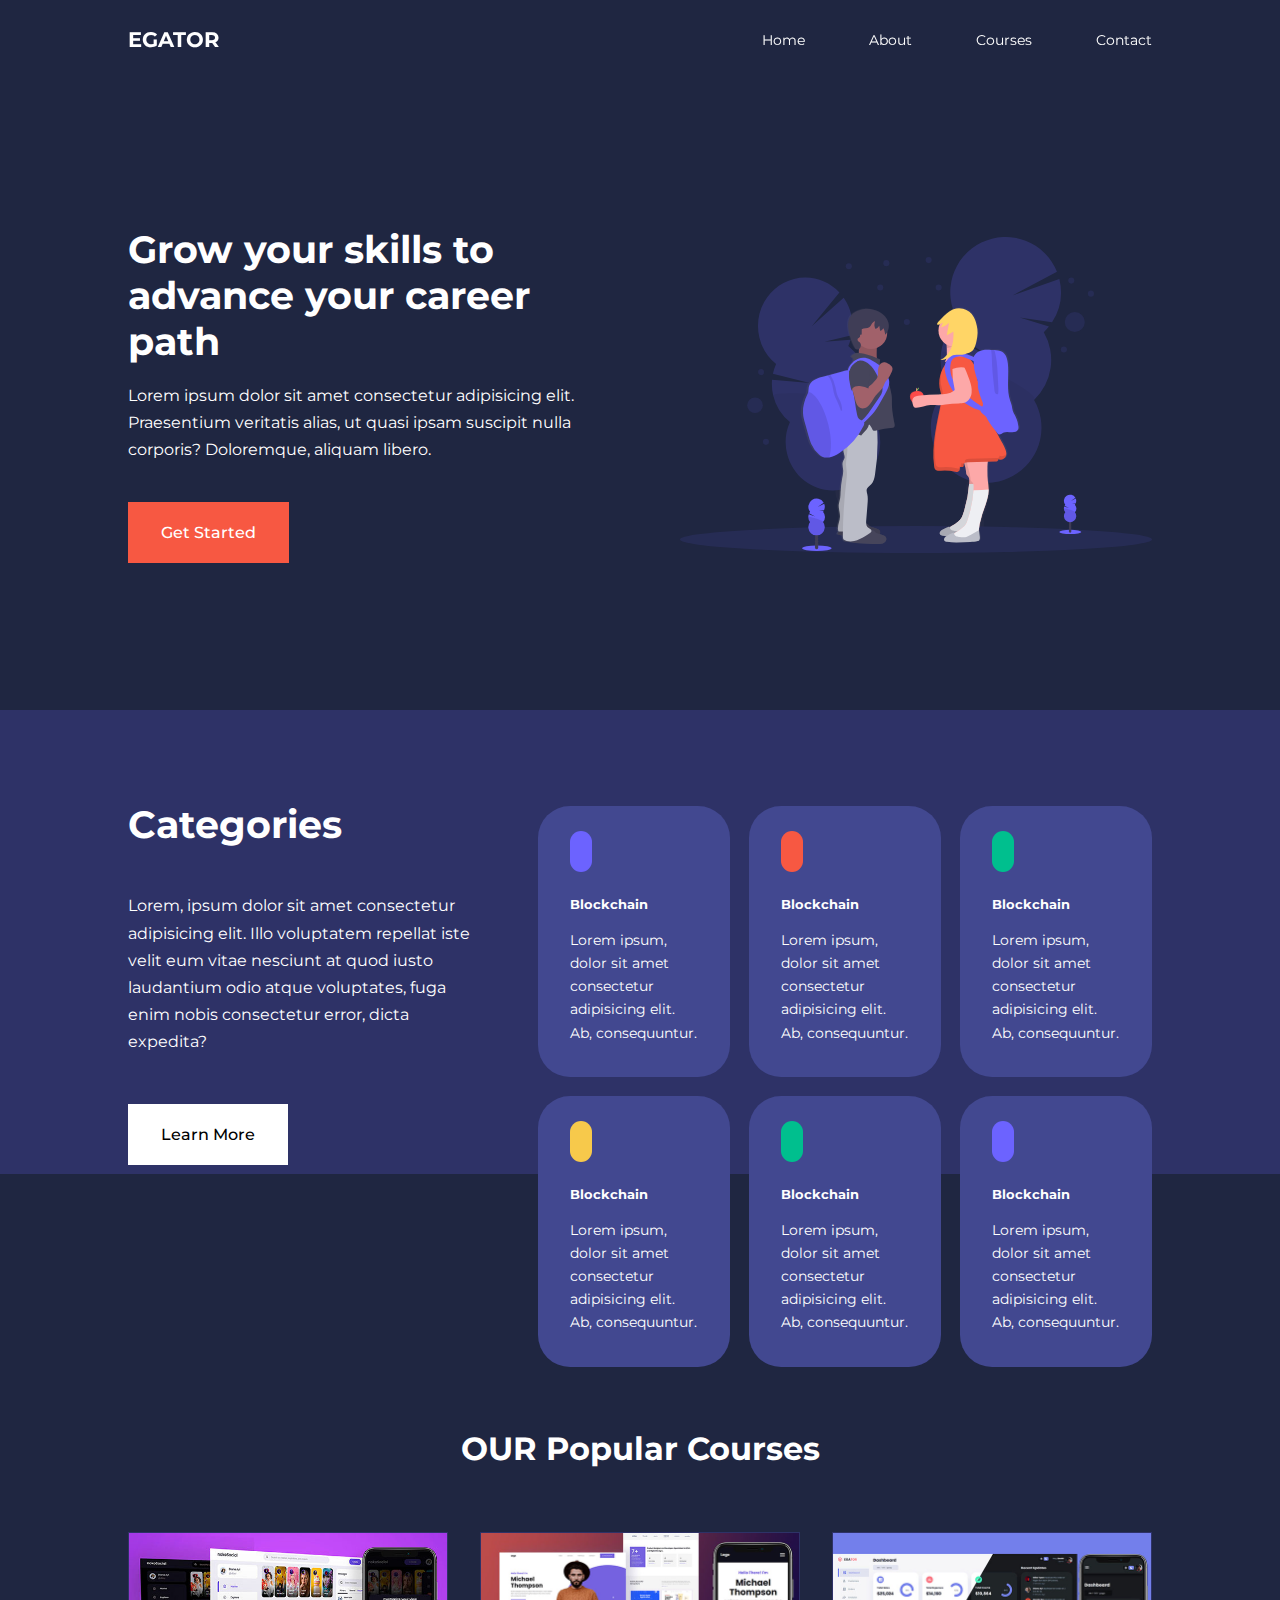
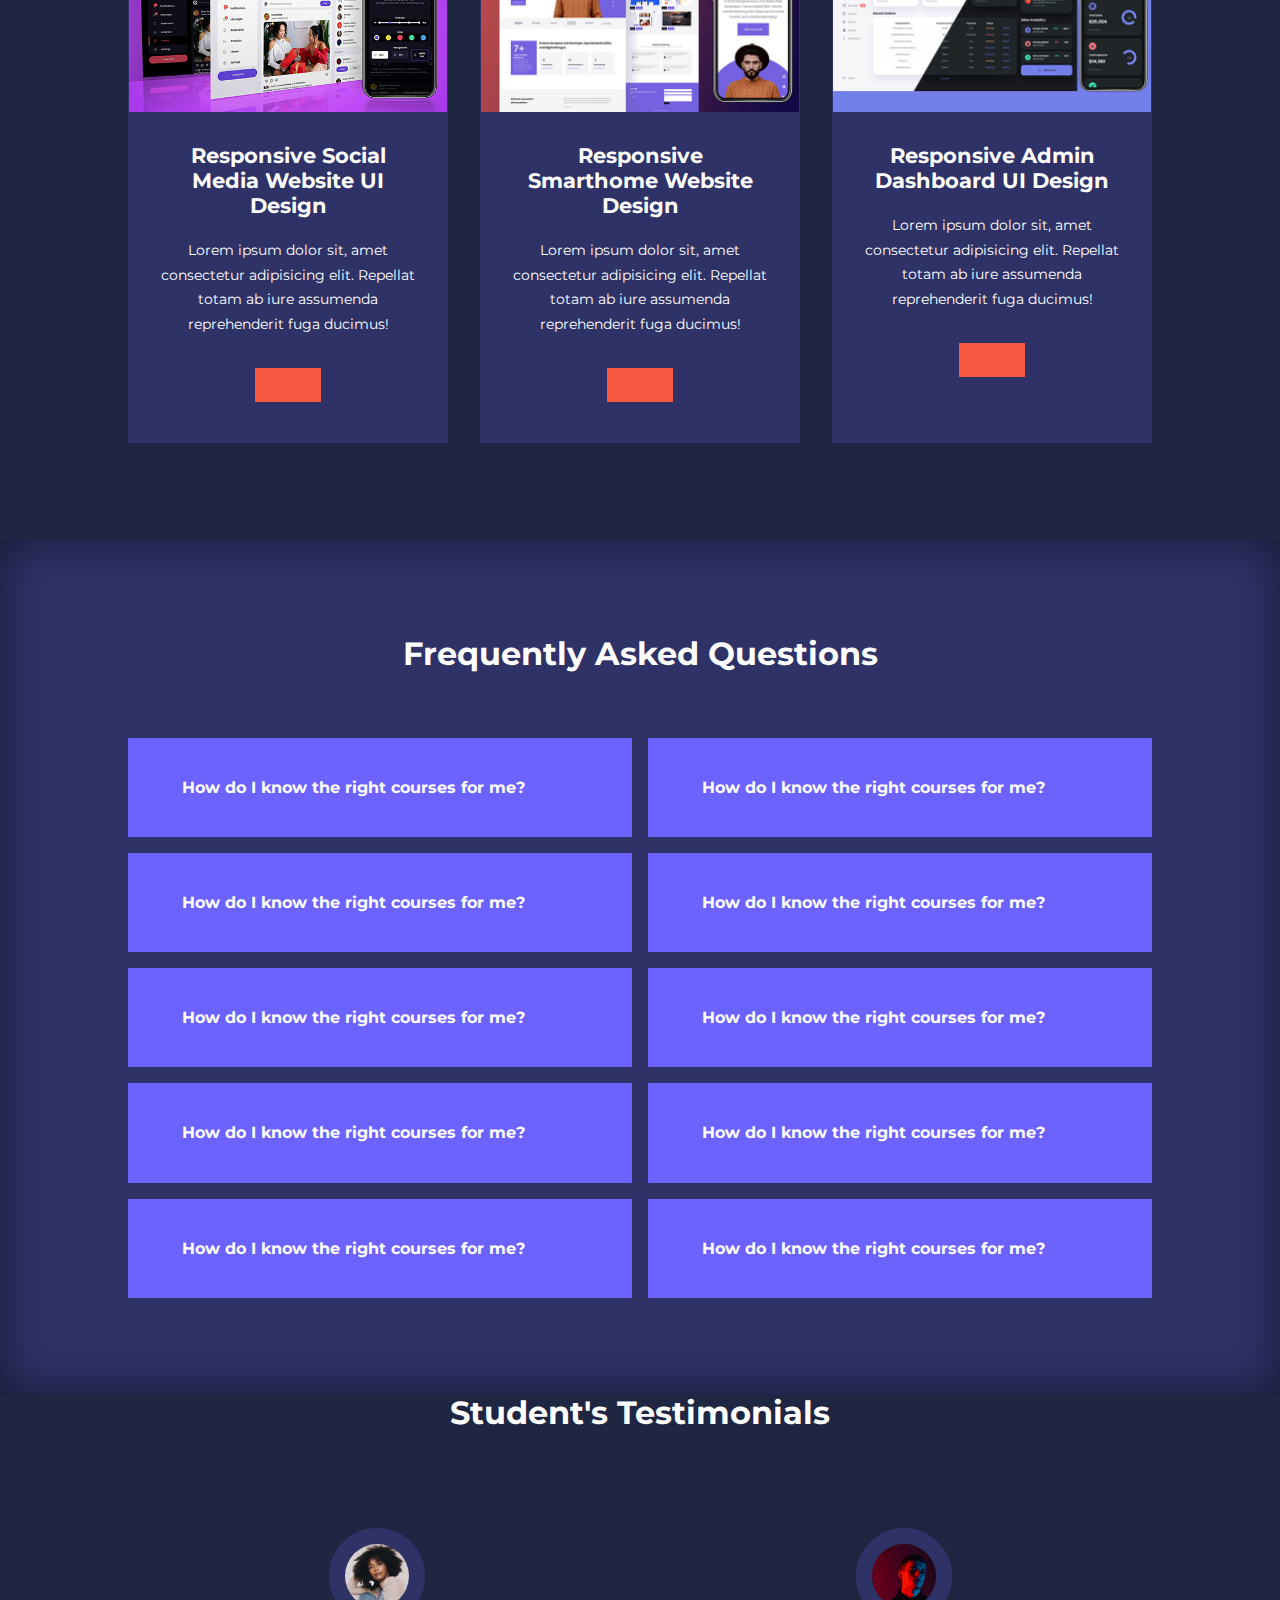
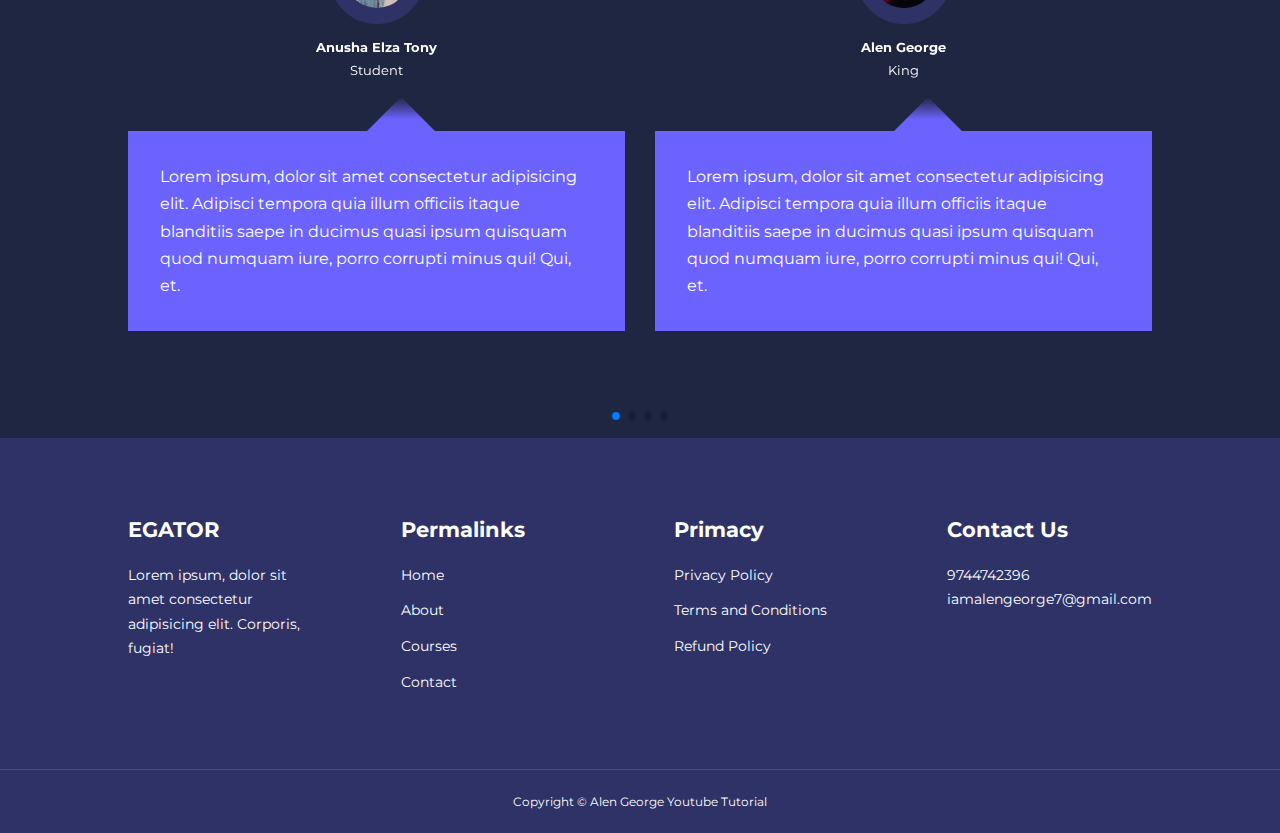
<file: index.html>
<!DOCTYPE html>
<html lang="en">
<head>
    <meta charset="UTF-8">
    <meta http-equiv="X-UA-Compatible" content="IE=edge">
    <meta name="viewport" content="width=device-width, initial-scale=1.0">
    <title>Responsive Multipage Education Website Using HTML, CSS & Javascript</title>
    <link rel="stylesheet" href="style.css">


    <link rel="stylesheet" href="https://unicons.iconscout.com/release/v2.1.6/css/unicons.css">

    <link rel="preconnect" href="https://fonts.googleapis.com">
<link rel="preconnect" href="https://fonts.gstatic.com" crossorigin>
<link href="https://fonts.googleapis.com/css2?family=Inter&family=Montserrat:wght@300;400;500;600;700;800;900&display=swap" rel="stylesheet">

<!-- swiper js -->

<link
  rel="stylesheet"
  href="https://cdn.jsdelivr.net/npm/swiper@8/swiper-bundle.min.css"
/>

    <link rel="stylesheet" href="style.css">

    
</head>
<body>
    <nav>
        <div class="container nav__container">
            <a href="index.html"><h4>EGATOR</h4></a>
            <ul class="nav__menu">
                <li><a href="index.html">Home</a></li>
                <li><a href="about.html">About</a></li>
                <li><a href="courses.html">Courses</a></li>
                <li><a href="contact.html">Contact</a></li>
            </ul>
            <button id="open-menu-btn"><i class="uil uil-bars"></i></button>
            <button id="close-menu-btn"><i class="uil uil-multiply"></i></button>
        </div>
    </nav>
<!-- =================== end of navbar ========================= -->

    <header>
        <div class="container header__container">
            <div class="header__left">
                <h1>Grow your skills to advance your career path</h1>
                <p>
                    Lorem ipsum dolor sit amet consectetur adipisicing elit. Praesentium veritatis alias, ut quasi ipsam suscipit nulla corporis? Doloremque, aliquam libero.
                </p>
                <a href="courses.html" class="btn btn-primary">Get Started</a>

            </div>

            <div class="header__right">
                <div class="header__right-image">
                    <img src="/images/header.svg" >
                </div>

            </div>
        </div>
    </header>


    <!-- ============ end of header =================-->
    


    <section class="categories">
        <div class="container categories__container">
            <div class="categories__left">
                <h1>Categories</h1>
                <p>Lorem, ipsum dolor sit amet consectetur adipisicing elit. Illo voluptatem repellat iste velit eum vitae nesciunt at quod iusto laudantium odio atque voluptates, fuga enim nobis consectetur error, dicta expedita?</p>
                <div class="btn">Learn More</div>
            </div>
            <div class="categories__right">
                <article class="category">
                    <span class="category__icon"><i class="uil uil-bitcoin-circle"></i></span>
                    <h5>Blockchain</h5>
                    <p>Lorem ipsum, dolor sit amet consectetur adipisicing elit. Ab, consequuntur.</p>
                </article>


                <article class="category">
                    <span class="category__icon"><i class="uil uil-bitcoin-circle"></i></span>
                    <h5>Blockchain</h5>
                    <p>Lorem ipsum, dolor sit amet consectetur adipisicing elit. Ab, consequuntur.</p>
                </article>


                <article class="category">
                    <span class="category__icon"><i class="uil uil-bitcoin-circle"></i></span>
                    <h5>Blockchain</h5>
                    <p>Lorem ipsum, dolor sit amet consectetur adipisicing elit. Ab, consequuntur.</p>
                </article>


                <article class="category">
                    <span class="category__icon"><i class="uil uil-bitcoin-circle"></i></span>
                    <h5>Blockchain</h5>
                    <p>Lorem ipsum, dolor sit amet consectetur adipisicing elit. Ab, consequuntur.</p>
                </article>


                <article class="category">
                    <span class="category__icon"><i class="uil uil-bitcoin-circle"></i></span>
                    <h5>Blockchain</h5>
                    <p>Lorem ipsum, dolor sit amet consectetur adipisicing elit. Ab, consequuntur.</p>
                </article>


                <article class="category">
                    <span class="category__icon"><i class="uil uil-bitcoin-circle"></i></span>
                    <h5>Blockchain</h5>
                    <p>Lorem ipsum, dolor sit amet consectetur adipisicing elit. Ab, consequuntur.</p>
                </article>
            </div>  

        </div>
    </section>

     <!-- ============ end of Categories =================-->

    <section class="courses">
        <h2>OUR Popular Courses</h2>
        <div class="container courses__container">
            <article class="course">
                <div class="course__image">
                    <img src="./images/course1.jpg" >
                </div>
                <div class="course__info">
                    <h4>Responsive Social Media Website UI Design</h4>
                <p>Lorem ipsum dolor sit, amet consectetur adipisicing elit. Repellat totam ab iure assumenda reprehenderit fuga ducimus!</p>
            
                <a href="courses.html" class="btn btn-primary"></a>
                </div>
            </article>


            <article class="course">
                <div class="course__image">
                    <img src="./images/course2.jpg" >
                </div>
                <div class="course__info">
                    <h4>Responsive Smarthome Website Design</h4>
                    <p>Lorem ipsum dolor sit, amet consectetur adipisicing elit. Repellat totam ab iure assumenda reprehenderit fuga ducimus!</p>
                    
                    <a href="courses.html" class="btn btn-primary"></a>
                </div>
            </article>


            <article class="course">
                <div class="course__image">
                    <img src="./images/course3.jpg" >
                </div>    
               <div class="course__info">
                    <h4>Responsive Admin Dashboard UI Design</h4>
                    <p>Lorem ipsum dolor sit, amet consectetur adipisicing elit. Repellat totam ab iure assumenda reprehenderit fuga ducimus!</p>

                    <a href="courses.html" class="btn btn-primary"></a>
               </div>
            </article>
        </div>
    </section>

     <!-- ============ end of courses =================-->
    <section class="faqs">
        <h2>Frequently Asked Questions</h2>
        <div class="container faqs__container">
            <article class="faq">
                <div class="faq__icon"><i class="uil uil-plus"></i></div>
                <div class="question__answer">
                    <h4>How do I know the right courses for me?</h4>
                    <p>Lorem ipsum, dolor sit amet consectetur adipisicing elit. Consequatur, repudiandae eaque veniam exercitationem perferendis recusandae, aperiam iusto, corrupti harum maxime magni accusamus. Illo quia magni necessitatibus vitae ratione officia laborum.</p>
                </div>
            </article>

            <article class="faq">
                <div class="faq__icon"><i class="uil uil-plus"></i></div>
                <div class="question__answer">
                    <h4>How do I know the right courses for me?</h4>
                    <p>Lorem ipsum, dolor sit amet consectetur adipisicing elit. Consequatur, repudiandae eaque veniam exercitationem perferendis recusandae, aperiam iusto, corrupti harum maxime magni accusamus. Illo quia magni necessitatibus vitae ratione officia laborum.</p>
                </div>
            </article>

            <article class="faq">
                <div class="faq__icon"><i class="uil uil-plus"></i></div>
                <div class="question__answer">
                    <h4>How do I know the right courses for me?</h4>
                    <p>Lorem ipsum, dolor sit amet consectetur adipisicing elit. Consequatur, repudiandae eaque veniam exercitationem perferendis recusandae, aperiam iusto, corrupti harum maxime magni accusamus. Illo quia magni necessitatibus vitae ratione officia laborum.</p>
                </div>
            </article>

            <article class="faq">
                <div class="faq__icon"><i class="uil uil-plus"></i></div>
                <div class="question__answer">
                    <h4>How do I know the right courses for me?</h4>
                    <p>Lorem ipsum, dolor sit amet consectetur adipisicing elit. Consequatur, repudiandae eaque veniam exercitationem perferendis recusandae, aperiam iusto, corrupti harum maxime magni accusamus. Illo quia magni necessitatibus vitae ratione officia laborum.</p>
                </div>
            </article>

            <article class="faq">
                <div class="faq__icon"><i class="uil uil-plus"></i></div>
                <div class="question__answer">
                    <h4>How do I know the right courses for me?</h4>
                    <p>Lorem ipsum, dolor sit amet consectetur adipisicing elit. Consequatur, repudiandae eaque veniam exercitationem perferendis recusandae, aperiam iusto, corrupti harum maxime magni accusamus. Illo quia magni necessitatibus vitae ratione officia laborum.</p>
                </div>
            </article>

            <article class="faq">
                <div class="faq__icon"><i class="uil uil-plus"></i></div>
                <div class="question__answer">
                    <h4>How do I know the right courses for me?</h4>
                    <p>Lorem ipsum, dolor sit amet consectetur adipisicing elit. Consequatur, repudiandae eaque veniam exercitationem perferendis recusandae, aperiam iusto, corrupti harum maxime magni accusamus. Illo quia magni necessitatibus vitae ratione officia laborum.</p>
                </div>
            </article>
            <article class="faq">
                <div class="faq__icon"><i class="uil uil-plus"></i></div>
                <div class="question__answer">
                    <h4>How do I know the right courses for me?</h4>
                    <p>Lorem ipsum, dolor sit amet consectetur adipisicing elit. Consequatur, repudiandae eaque veniam exercitationem perferendis recusandae, aperiam iusto, corrupti harum maxime magni accusamus. Illo quia magni necessitatibus vitae ratione officia laborum.</p>
                </div>
            </article>

            <article class="faq">
                <div class="faq__icon"><i class="uil uil-plus"></i></div>
                <div class="question__answer">
                    <h4>How do I know the right courses for me?</h4>
                    <p>Lorem ipsum, dolor sit amet consectetur adipisicing elit. Consequatur, repudiandae eaque veniam exercitationem perferendis recusandae, aperiam iusto, corrupti harum maxime magni accusamus. Illo quia magni necessitatibus vitae ratione officia laborum.</p>
                </div>
            </article>

            <article class="faq">
                <div class="faq__icon"><i class="uil uil-plus"></i></div>
                <div class="question__answer">
                    <h4>How do I know the right courses for me?</h4>
                    <p>Lorem ipsum, dolor sit amet consectetur adipisicing elit. Consequatur, repudiandae eaque veniam exercitationem perferendis recusandae, aperiam iusto, corrupti harum maxime magni accusamus. Illo quia magni necessitatibus vitae ratione officia laborum.</p>
                </div>
            </article>

            <article class="faq">
                <div class="faq__icon"><i class="uil uil-plus"></i></div>
                <div class="question__answer">
                    <h4>How do I know the right courses for me?</h4>
                    <p>Lorem ipsum, dolor sit amet consectetur adipisicing elit. Consequatur, repudiandae eaque veniam exercitationem perferendis recusandae, aperiam iusto, corrupti harum maxime magni accusamus. Illo quia magni necessitatibus vitae ratione officia laborum.</p>
                </div>
            </article>
        </div>
    </section>
<!-- ================== end of FAQS ==================== -->



    <section class="container testimonials__container swiper mySwiper">
        <h2>Student's Testimonials</h2>
        <div class="swiper-wrapper">
            <article class="testimonial swiper-slide">
                <div class="avatar">
                    <img src="./images/avatar1.jpg" >
                </div>
                <div class="testimonial__info">
                    <h5>Anusha Elza Tony</h5>
                    <small>Student</small>

                </div>
                <div class="testimonial__body">
                    <p>Lorem ipsum, dolor sit amet consectetur adipisicing elit. Adipisci tempora quia illum officiis itaque blanditiis saepe in ducimus quasi ipsum quisquam quod numquam iure, porro corrupti minus qui! Qui, et.</p>
                </div>
            </article>

            <article class="testimonial swiper-slide">
                <div class="avatar">
                    <img src="./images/avatar2.jpg" >
                </div>
                <div class="testimonial__info">
                    <h5>Alen George</h5>
                    <small>King</small>

                </div>
                <div class="testimonial__body">
                    <p>Lorem ipsum, dolor sit amet consectetur adipisicing elit. Adipisci tempora quia illum officiis itaque blanditiis saepe in ducimus quasi ipsum quisquam quod numquam iure, porro corrupti minus qui! Qui, et.</p>
                </div>
            </article>

            <article class="testimonial swiper-slide">
                <div class="avatar">
                    <img src="./images/avatar3.jpg" >
                </div>
                <div class="testimonial__info">
                    <h5>Devamruth</h5>
                    <small>Gay boy</small>

                </div>
                <div class="testimonial__body">
                    <p>Lorem ipsum, dolor sit amet consectetur adipisicing elit. Adipisci tempora quia illum officiis itaque blanditiis saepe in ducimus quasi ipsum quisquam quod numquam iure, porro corrupti minus qui! Qui, et.</p>
                </div>
            </article>

            <article class="testimonial swiper-slide">
                <div class="avatar">
                    <img src="./images/avatar4.jpg" >
                </div>
                <div class="testimonial__info">
                    <h5>Jeevan</h5>
                    <small>Non Virgin</small>

                </div>
                <div class="testimonial__body">
                    <p>Lorem ipsum, dolor sit amet consectetur adipisicing elit. Adipisci tempora quia illum officiis itaque blanditiis saepe in ducimus quasi ipsum quisquam quod numquam iure, porro corrupti minus qui! Qui, et.</p>
                </div>
            </article>

            <article class="testimonial swiper-slide">
                <div class="avatar">
                    <img src="./images/avatar5.jpg" >
                </div>
                <div class="testimonial__info">
                    <h5>Abhiram</h5>
                    <small>Theetam master</small>

                </div>
                <div class="testimonial__body">
                    <p>Lorem ipsum, dolor sit amet consectetur adipisicing elit. Adipisci tempora quia illum officiis itaque blanditiis saepe in ducimus quasi ipsum quisquam quod numquam iure, porro corrupti minus qui! Qui, et.</p>
                </div>
            </article>
        </div>
            <div class="swiper-pagination"></div>
    </section>
<!-- ==================== end of swiper ===================== -->

    <footer class="footer">
        <div class="container footer__container">
            <div class="footer__1">
                <a href="index.html" class="footer__logo"><h4>EGATOR</h4></a>
                <p>Lorem ipsum, dolor sit amet consectetur adipisicing elit. Corporis, fugiat!</p>
            </div>

            <div class="footer__2">
                <h4>Permalinks</h4>
                <ul class="permalinks">
                    <li><a href="index.html">Home</a></li>
                    <li><a href="about.html">About</a></li>
                    <li><a href="courses.html">Courses</a></li>
                    <li><a href="contact.html">Contact</a></li>
                </ul>
            </div>

            <div class="footer__3">
                <h4>Primacy</h4>
                <ul class="privacy">
                    <li><a href="#">Privacy Policy</a></li>
                    <li><a href="#">Terms and Conditions</a></li>
                    <li><a href="#">Refund Policy</a></li>
                </ul>
            </div>

            <div class="footer__4">
                <h4>Contact Us</h4>
                <div>
                    <p>9744742396</p>
                    <p>iamalengeorge7@gmail.com</p>
                </div>
            

                <ul class="footer__socials">
                    <li><a href="#"><i class="uil uil-facebook-f"></i></a></li>
                    <li><a href="#"><i class="uil uil-instagram-alt"></i></a></li>
                    <li><a href="#"><i class="uil uil-twitter"></i></a></li>
                    <li><a href="#"><i class="uil uil-linkedin-alt"></i></a></li>
                </ul>
            </div>

        </div>
        
        <div class="footer__copyright">
            <small>Copyright &copy; Alen George Youtube Tutorial</small>
        </div>

    </footer>



    <script src="https://cdn.jsdelivr.net/npm/swiper@8/swiper-bundle.min.js"></script>
    <script src="./index.js"></script>
   

    <script>
        var swiper = new Swiper(".mySwiper", {
          slidesPerView: 1,
          spaceBetween: 30,
          pagination: {
            el: ".swiper-pagination",
            clickable: true,
          },
          //when window width is >= 600px
          breakpoints: {
            600: {
                slidesPerView:2
            }
          }
        });
    </script>

</body>
</html>
</file>
<file: style.css>
*{
    margin: 0;
    padding: 0;
    border: 0;
    outline: 0;
    text-decoration: none;
    list-style: none;
    box-sizing: border-box;
}
:root{
    --color-primary:#6c63ff;
    --color-success:#00bf8e;
    --color-warning:#f7c94b;
    --color-danger:#f75842;
    --color-danger-variant:rgba(247,88,66,0.4);
    --color-white:#fff;
    --color-light:rgba(255,255,255,0.7);
    --color-black:#000;
    --color-bg:#1f2641;
    --color-bg1:#2e3267;
    --color-bg2:#424890;


    --container-width-1g:80%;
    --container-width-md:90%;
    --container-width-sm:94%;

    --transition: all 400ms ease;
}

body{
    font-family: 'Montserrat', sans-serif;
    line-height: 1.7;
    color:var(--color-white);
    background: var(--color-bg);
}
.container{
    width: var(--container-width-1g);
    margin: 0 auto;
}
section{
    padding: 6rem 0;
}
section h2{
    text-align: center;
    margin-bottom: 4rem;
}
h1,h2,h3,h4,h5{
    line-height: 1.2;
}
h1{
    font-size: 2.4rem;
}
h2{
    font-size: 2rem;
}
h3{
    font-size: 1.6rem;
}
h4{
    font-size: 1.3rem;


}
a{
    color: var(--color-white);
}
img{
    width: 100%;
    display: block;
    object-fit: cover;
}
.btn{
    display: inline-block;
    background: var(--color-white);
    color: var(--color-black);
    padding:1rem 2rem;
    border: 1px solid transparent;
    font-weight: 500;
    transition: var(--transition);
}
.btn:hover{
    background: transparent;
    color: var(--color-white);
    border-color: var(--color-white);
}
.btn-primary{
    background: var(--color-danger);
    color: var(--color-white);
}

nav{
    background: transparent;
    width: 100vw;
    height: 5rem;
    position: fixed;
    top: 0;
    z-index: 11;
}
/* change navbar style on scroll using javascript */

.window-scroll{
    background: var(--color-primary);
    box-shadow: 0  1rem 2rem rgba(0,0,0,0.2);

}

.nav__container{
    height: 100%;
    display: flex;
    justify-content: space-between;
    align-items: center;
}
nav button{
    display: none;
}
.nav__menu{
    display: flex;
    align-items: center;
    gap: 4rem;
}
.nav__menu a{
    font-size: .9rem;
    transition: var(--transition);
}
.nav__menu a:hover{
    color: var(--color-bg2);
}

/* =============== Header ================= */

header{
    position: relative;
    top: 5rem;
    overflow: hidden;
    height: 70vh;
    margin-bottom: 5rem;
}
.header__container{
    display: grid;
    grid-template-columns: 1fr 1fr;
    align-items: center;
    gap: 5rem;
    height: 100%;
}
.header__left p{
    margin: 1rem 0 2.4rem;
}
/* ================= Categories ==================== */


.categories{
    background: var(--color-bg1);
    height: 29rem;
  
}
.categories h1{
    line-height: 1;
    margin-bottom: 3rem;
    
}
.categories__container{
    display: grid;
    grid-template-columns: 40% 60%;
    
}
.categories__left{
    margin-right: 4rem;
}
.categories__left p{
    margin: 1rem 0 3rem;
}
.categories__right{
    display: grid;
    grid-template-columns: repeat(3, 1fr);
    gap: 1.2rem;
}.category{
    background: var(--color-bg2);
    padding: 2rem;
    border-radius: 2rem;
    transition: var(--transition);

}
.category:hover{
    box-shadow: 0 3rem 3rem rgba(0,0,0,0.3);
    z-index: 1;
}
.category:nth-child(2) .category__icon{
    background: var(--color-danger);
}
.category:nth-child(3) .category__icon{
    background: var(--color-success);
}
.category:nth-child(4) .category__icon{
    background: var(--color-warning);
}
.category:nth-child(5) .category__icon{
    background: var(--color-success);
}
.category__icon{
    background: var(--color-primary);
    padding: .7rem;
    border-radius: .9rem;
}
.category h5{
    margin: 2rem 0 1rem;
}
.category p{
    font-size: .85rem;
}
/* ================= Popular courses ================ */

.courses{
    margin-top: 10rem;
}
.courses__container{
    display: grid;
    grid-template-columns: repeat(3, 1fr);
    gap: 2rem;
}

.course{
    background: var(--color-bg1);
    text-align: center;
    border: 1px solid transparent;
    transition: var(--transition);
}
.course:hover{
    background: transparent;
    border-color: var(--color-primary);
}
.course__info{
    padding: 2rem;

}
.course__info p{
    margin: 1.2rem 0 2rem;
    font-size: .9rem;
}

/* ================== faq ================== */

.faqs{
    background: var(--color-bg1);
    box-shadow: inset 0 0 3rem rgba(0,0,0,0.5);
}
.faqs__container{
    display: grid;
    grid-template-columns: 1fr 1fr;
    gap: 1rem;
}
.faq{
    padding: 2rem;
    display: flex;
    align-items: center;
    gap: 1.4rem;
    height: fit-content;
    background: var(--color-primary);
    cursor: pointer;
}
.faq h4{
    font-size: 1rem;
    line-height: 2.2;
}
.faq__icon{
    align-self: flex-start;
    font-size: 1.2rem;
}
.faq p{
    margin-top: .8rem;
    display: none;
}
.faq.open p{
    display: block;
}

/* ======== TEstimonials ========== */
.testimonial__container{
    overflow-x: hidden;
    position: relative;
    margin-bottom: 5rem;
}
.testimonial{
    padding-top: 2rem;
}
.avatar{
    width: 6rem;
    height: 6rem;
    border-radius: 50%;
    overflow: hidden;
    margin: 0 auto 1rem;
    border: 1rem solid var(--color-bg1);

}
.testimonial__info{
    text-align: center;
}
.testimonial__body{
    background: var(--color-primary);
    padding:2rem;
    margin-top: 3rem;
    position: relative;
}
.testimonial__body::before{
    content: "";
    display: block;
    background: linear-gradient(135deg,transparent,var(--color-primary),var(--color-primary),var(--color-primary));
    width: 3rem;
    height: 3rem;
    position: absolute;
    left: 50%;
    top: -1.5rem;
    transform: rotate(45deg);

}
.swiper-pagination{
    position: relative;
    margin-top: 5rem;
}

/* ======================= FOOTER =========================== */
footer{
    background-color: var(--color-bg1);
    padding-top: 5rem;
    font-size: .9rem;
}
.footer__container{
    display: grid;
    grid-template-columns: repeat(4,1fr);
    gap: 5rem;
}
.footer__container > div h4{
    margin-bottom: 1.2rem;
}

.footer__1 p{
    margin:0 0 2rem ;

}
footer ul li{
    margin-bottom: 0.7rem;
}
footer ul li a:hover{
    text-decoration: underline;
}
.footer__socials{
    display: flex;
    gap:1rem;
    font-size: 1.2rem;
    margin-top: 2rem;
}
.footer__copyright{
    text-align: center;
    margin-top: 4rem;
    padding: 1.2rem 0;
    border-top: 1px solid var(--color-bg2);
}
</file>
